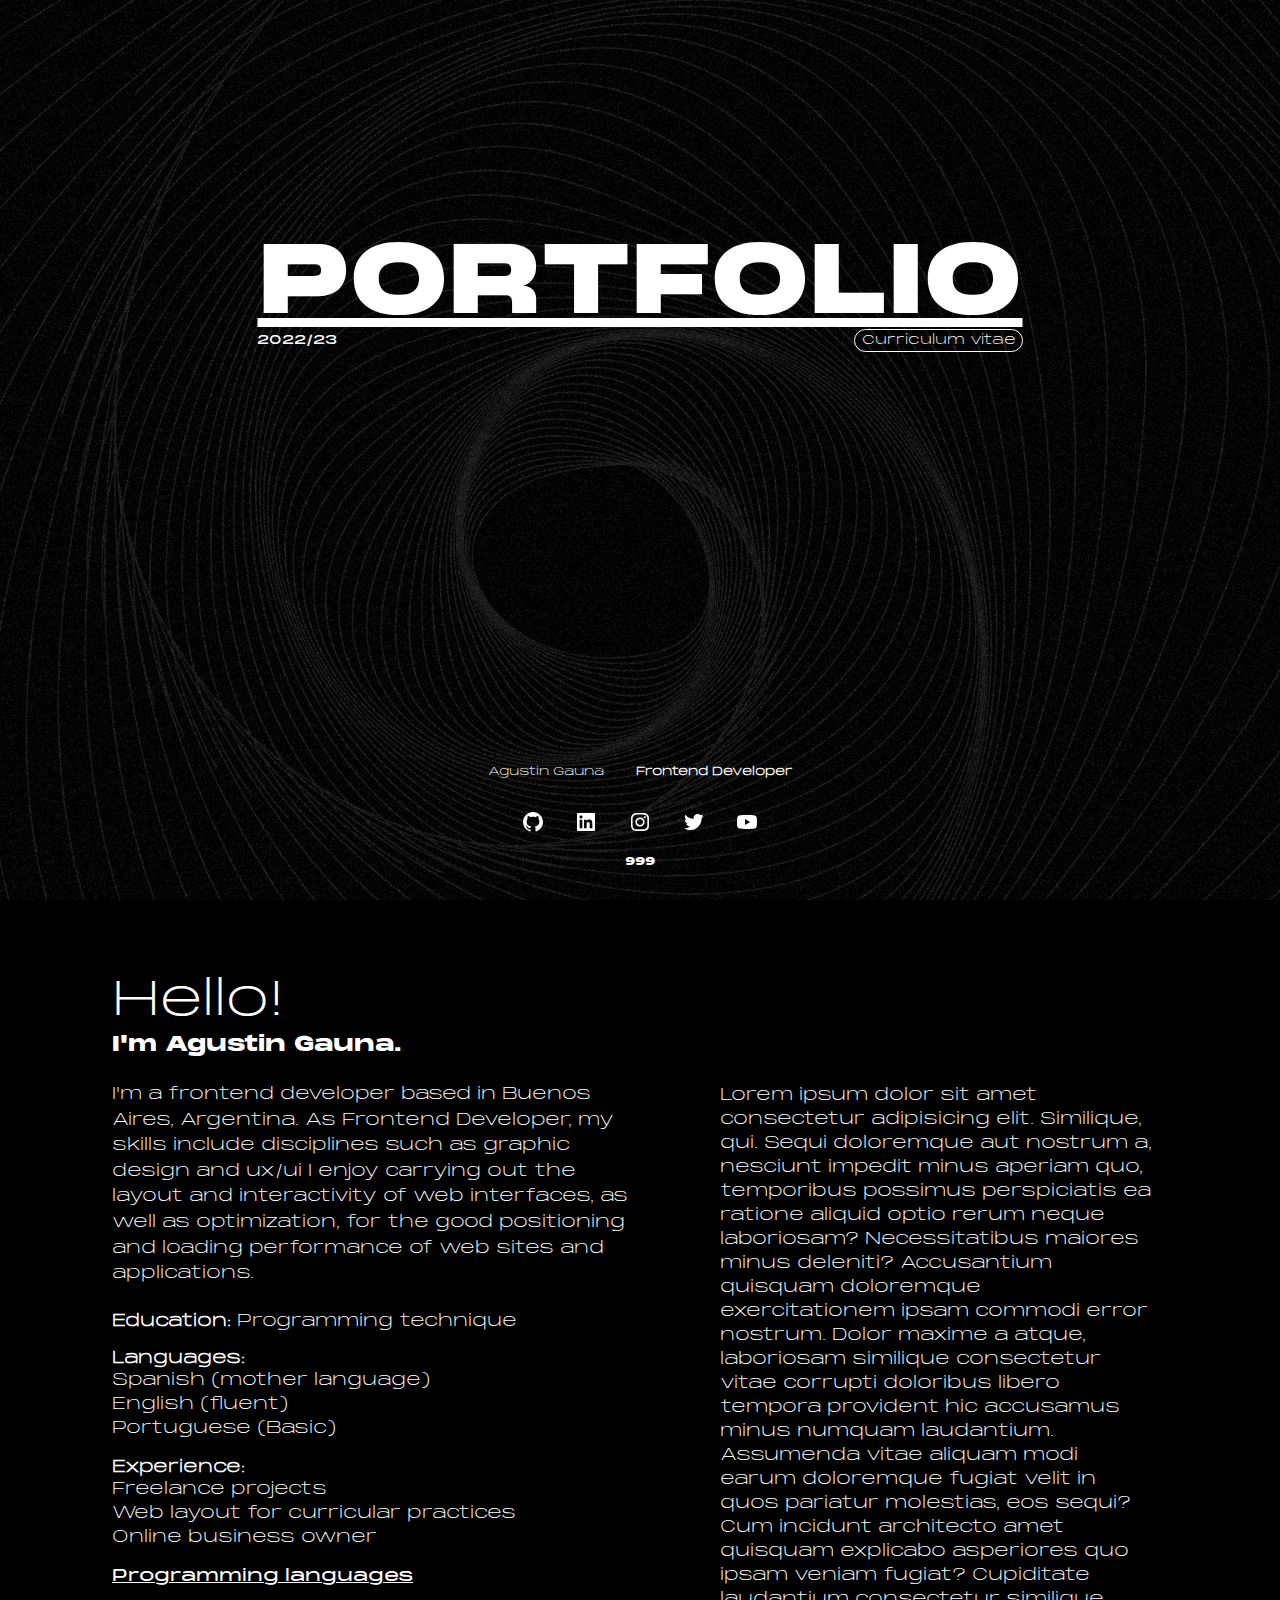
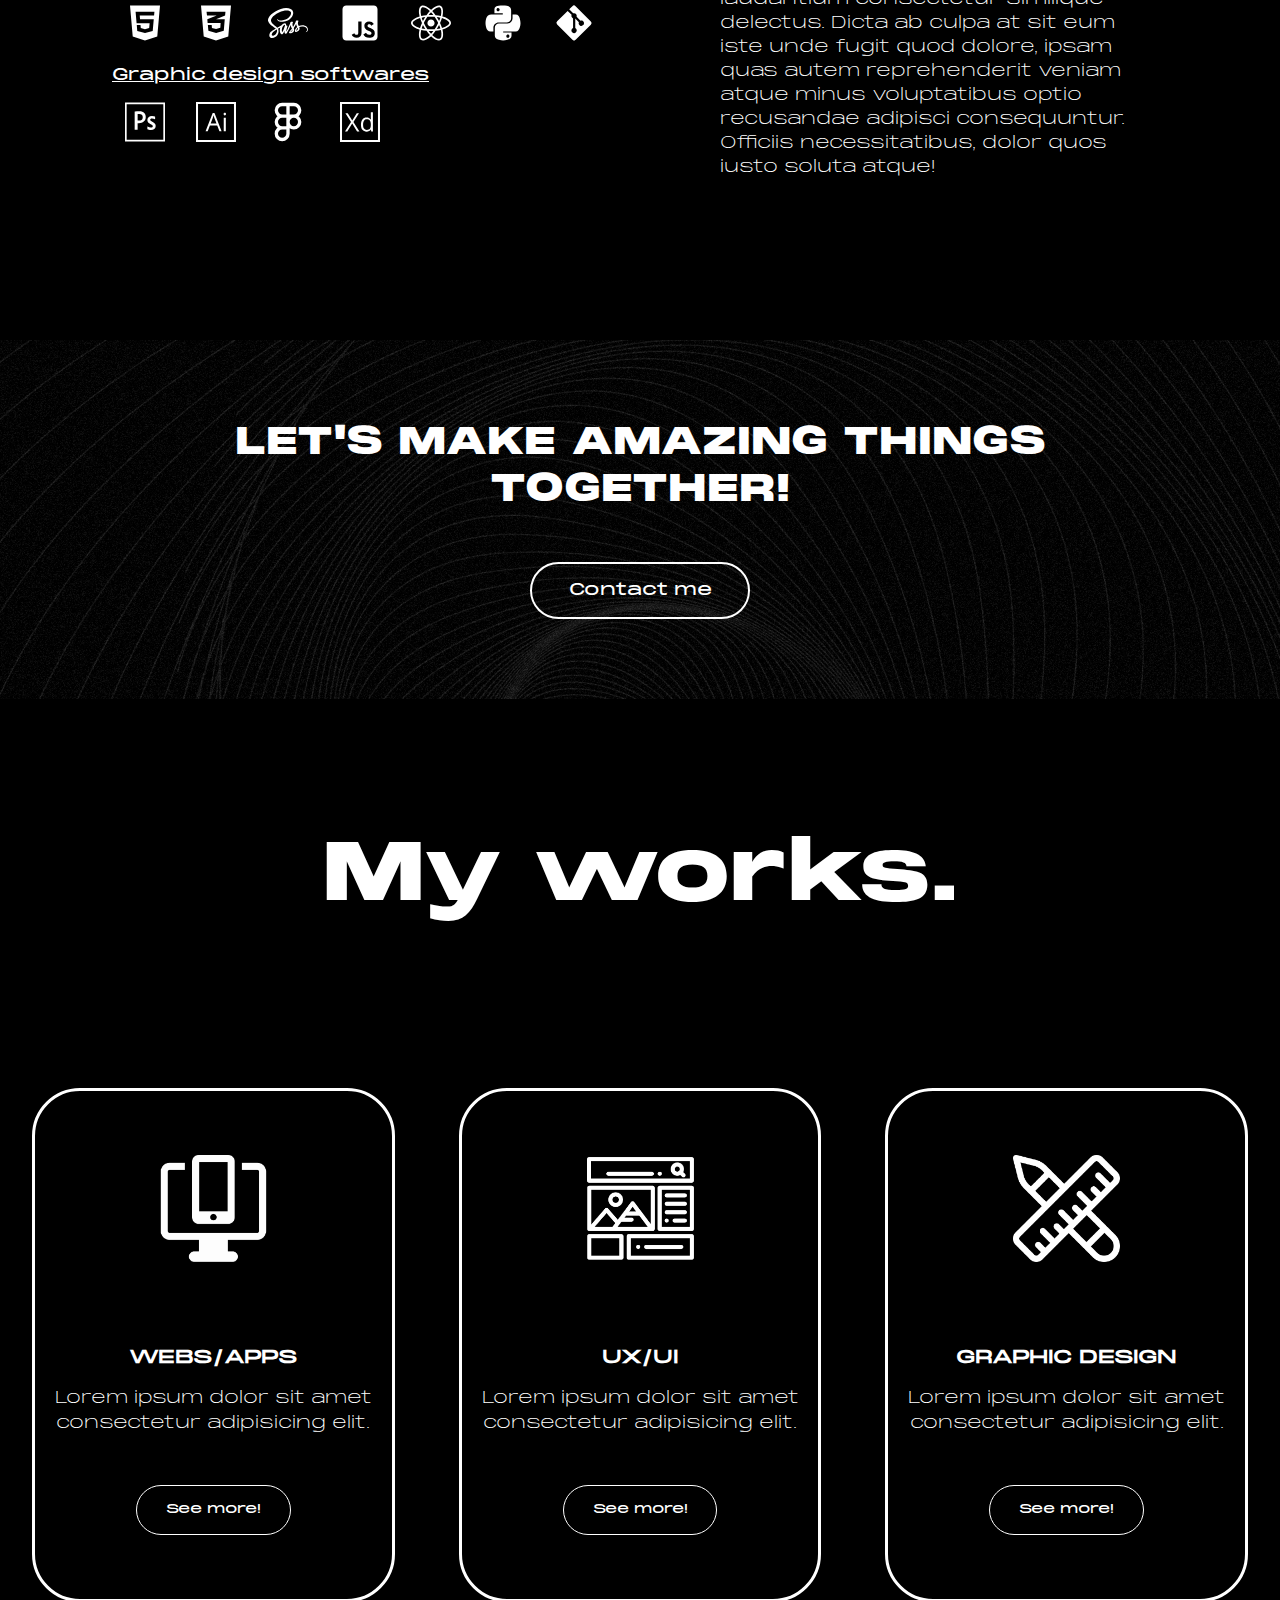
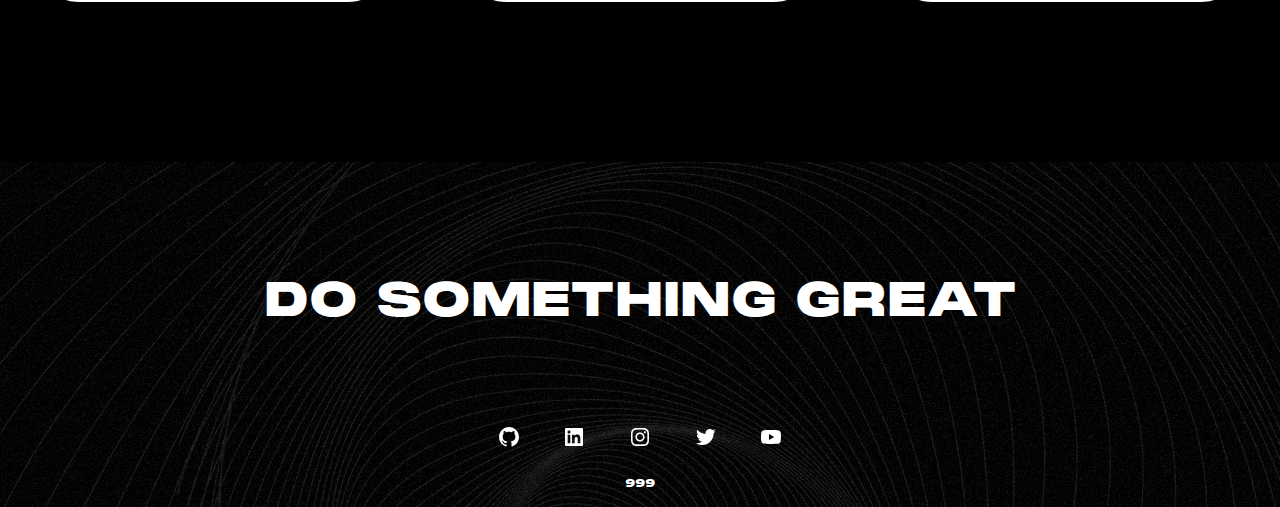
<file: index.html>
<!DOCTYPE html>
<html lang="en">
<head>
    <meta charset="UTF-8">
    <meta http-equiv="X-UA-Compatible" content="IE=edge">
    <meta name="viewport" content="width=device-width, initial-scale=1.0">
    
    <link rel="preconnect" href="https://fonts.googleapis.com">
    <link rel="preconnect" href="https://fonts.gstatic.com" crossorigin>
    <link href="https://fonts.googleapis.com/css2?family=Archivo+Black&display=swap" rel="stylesheet">
    
    
    <link rel="stylesheet" href="styles.css">
    <link rel="icon" href="assets/log.png">


    <!-- Coloca este código dentro de la etiqueta <head> de tu web -->
    <meta name="description" content="Webs/apps designs, ux/ui, graphic design" />
    <!-- Twitter Card data -->
    <meta name="twitter:card" value="summary">
    <!-- Open Graph data -->
    <meta property="og:title" content="Frontend Portfolio" />
    <meta property="og:type" content="article" />
    <meta property="og:url" content="portfolio-entrega.vercel.app" />
    <meta property="og:image" content="assets/img.jpg" />
    <meta property="og:description" content="Webs/apps designs, ux/ui, graphic design" />
    
    <title>Frontend Portfolio</title>
</head>
<body>

    <div class="background">
        
        <div class="portfolio-tittle">
            <h1>PORTFOLIO</h1>
        </div>

        <div class="year-cv_button">
            <span class="year">2022/23</span>

            <a href="web.html" class="cv-button">Curriculum vitae</a>
        </div>

        <div class="name-job">
            <span>Agustin Gauna</span>
            
            <h2>Frontend Developer</h2>
        </div>

        <div class="social-media">

            <ul>
                <li>
                    <a href="web.html"><img src="/socialmedia-icons/github.svg" alt="github-icon"></a>
                </li>
                
                <li>
                    <a href="web.html"><img src="/socialmedia-icons/linkedin.svg" alt="linkedin-icon"></a>
                </li>
                    
                <li>
                    <a href="web.html"><img src="/socialmedia-icons/instagram.svg" alt="instagram-logo"></a>
                </li>
                
                <li>
                    <a href="web.html"><img src="/socialmedia-icons/twitter.svg" alt="twitter-icon"></a>
                </li>
                
                <li>
                    <a href="web.htmweb.html"><img src="/socialmedia-icons/youtube.svg" alt="youtube-icon"></a>
                </li>
            </ul>

        </div>

        <div class="number-container">
            <span>999</span>
        </div>
        
    </div>

    <main >
        <div class="about-me">

        
        <div class="aboutme-tittle">
            <span>Hello!</span>
        </div>

        <div class="aboutme-subtittle">
            <h3>I'm Agustin Gauna.</h3>
        </div>

        <div class="about-me_text">
            <p> I'm a frontend developer based in Buenos Aires, Argentina.
                As Frontend Developer, my skills include disciplines such as graphic design and ux/ui
                I enjoy carrying out the layout and interactivity of web interfaces, as well as optimization, for the good positioning and loading performance of web sites and applications.
            </p>
        </div>
        
        <div class="skills">
            
            <div class="skill-text">
                
                <div><span><b>Education:</b> Programming technique</span></div>
                
                <div class="languages-text">
                    <ul><b>Languages:</b>
                        <li>Spanish (mother language)</li>
                        <li>English (fluent)</li>
                        <li>Portuguese (Basic)</li>
                    </ul>

                    
            </div>
               
                <div class="experience-text">
                    <ul><b>Experience:</b>
                        <li>Freelance projects</li>
                        <li>Web layout for curricular practices</li>
                        <li>Online business owner</li>
                    </ul>
                </div>

              <div>
                    
                </div>
            
            </div>
            
            <div class="progammingLanguages-icons">
                
                <span>Programming languages</span>
                <div>
                    <ul>
                        <li><img src="/assets/icons/programming-icons/html5.svg" alt="html-icon"></li>
                        <li><img src="/assets/icons/programming-icons/css3-alt.svg" alt="css-icon"></li>
                        <li><img src="/assets/icons/programming-icons/sass.svg" alt="sass-icon"></li>
                        <li><img src="/assets/icons/programming-icons/square-js.svg" alt="js-icon"></li>
                        <li><img src="/assets/icons/programming-icons/react.svg" alt="react-icon"></li>
                        <li><img src="/assets/icons/programming-icons/python.svg" alt="python-icon"></li>
                        <li><img src="/assets/icons/programming-icons/git-alt.svg" alt="git-icon"></li>
                        
                    </ul>
                </div>

                

            </div>
            
            <div class="graphicDesign-icons">
                    
                <span>Graphic design softwares</span>

                <div>
                    <ul>
                        <li><img src="/assets/icons/graphic-desing_icons/photoshop-icon.svg" alt="photoshop-icon"></li>
                        <li><img src="/assets/icons/graphic-desing_icons/illustrator-icon.svg" alt="illustrator-icon"></li>
                        <li><img src="/assets/icons/graphic-desing_icons/figma-icon.svg" alt="figma-icon"></li>
                        <li><img src="/assets/icons/graphic-desing_icons/xd-icon.svg" alt="xd-icon"></li>
                    </ul>
                </div>

                
            </div>

        </div>
        </div>
        
        <div class="text-pc">
            <p>Lorem ipsum dolor sit amet consectetur adipisicing elit. Similique, qui. Sequi doloremque aut nostrum a, nesciunt impedit minus aperiam quo, temporibus possimus perspiciatis ea ratione aliquid optio rerum neque laboriosam?
            Necessitatibus maiores minus deleniti? Accusantium quisquam doloremque exercitationem ipsam commodi error nostrum. Dolor maxime a atque, laboriosam similique consectetur vitae corrupti doloribus libero tempora provident hic accusamus minus numquam laudantium.
            Assumenda vitae aliquam modi earum doloremque fugiat velit in quos pariatur molestias, eos sequi? Cum incidunt architecto amet quisquam explicabo asperiores quo ipsam veniam fugiat? Cupiditate laudantium consectetur similique delectus.
            Dicta ab culpa at sit eum iste unde fugit quod dolore, ipsam quas autem reprehenderit veniam atque minus voluptatibus optio recusandae adipisci consequuntur. Officiis necessitatibus, dolor quos iusto soluta atque!</p>
        </div>

    </main>

    


    <div class="banner-container" >
        
        <div class="banner">
            <h3>LET'S MAKE AMAZING THINGS TOGETHER!</h3>
            <button class="btn-contact" id="btn-contact">Contact me</button>
        </div>

        <div class="overlay" id="overlay">

            <div class="form-popup" id="form-popup">
                <a href="#form-popup" id="btn-close-popup" class="btn-close-popup"><img src="/assets/icons/x.svg" alt=""></a>
                <h3>CONTACT ME</h3>
                <h4>Send me a message!</h4>
                <form action="">
                    <div class="container-inputs">
                        <input type="text" placeholder="Name">
                        <input type="email" placeholder="Mail">
                        <textarea name="" id="" cols="30" rows="10" placeholder="Message"></textarea>
                    </div>
                    <input type="submit" class="btn-submit" value="Send message">
                </form>
                
            </div>

        </div>

    </div>


    <h3 class="mywork-tittle">My works.</h3>

    <section class="works-container">
        
        <div class="works">
            
            <div class="works-div">
                <a class="works-img" href="web.html"><img src="/assets/works-images/pc-and-phoneblanco.png" alt="web-designs-img"></a>
                
            </div>

            <div class="content">
                <h3>WEBS/APPS</h3>
                <p>Lorem ipsum dolor sit amet consectetur adipisicing elit.</p>
                <a href="web.html">See more!</a>
            </div>
            
        </div>

        <div class="works">
            
            <div class="works-div">
                <a class="works-img" href="uxui.html"><img src="/assets/works-images/web-designblanco.png" alt="ux-ui-img"></a>
                
            </div>

            <div class="content">
                <h3>UX/UI</h3>
                <p>Lorem ipsum dolor sit amet consectetur adipisicing elit.</p>
                <a href="uxui.html">See more!</a>
            </div>
            
        </div>

        <div class="works">
            
            <div class="works-div">
                <a class="works-img" href="graphic-design.html"><img src="/assets/works-images/designblanco.png" alt="graphic-design-img"></a>
                
            </div>

            <div class="content">
                <h3>GRAPHIC DESIGN</h3>
                <p>Lorem ipsum dolor sit amet consectetur adipisicing elit.</p>
                <a href="graphic-design.html">See more!</a>
            </div>
            
        </div>
    </section>

    <footer>
        
        <div>
            <h3>DO SOMETHING GREAT</h3>
        </div>

        <div class="social-media-footer">

            <ul>
                <li>
                    <a href="web.html"><img src="/socialmedia-icons/github.svg" alt="github-icon"></a>
                </li>
                
                <li>
                    <a href="web.html"><img src="/socialmedia-icons/linkedin.svg" alt="linkedin-icon"></a>
                </li>
                    
                <li>
                    <a href="web.html"><img src="/socialmedia-icons/instagram.svg" alt="instagram-logo"></a>
                </li>
                
                <li>
                    <a href="web.html"><img src="/socialmedia-icons/twitter.svg" alt="twitter-icon"></a>
                </li>
                
                <li>
                    <a href="web.html"><img src="/socialmedia-icons/youtube.svg" alt="youtube-icon"></a>
                </li>
            </ul>

        </div>

        <div class="number-container-footer">
            <span>999</span>
        </div>
    </footer>

    

    <script src="script.js"></script>
</body>
</html>
</file>
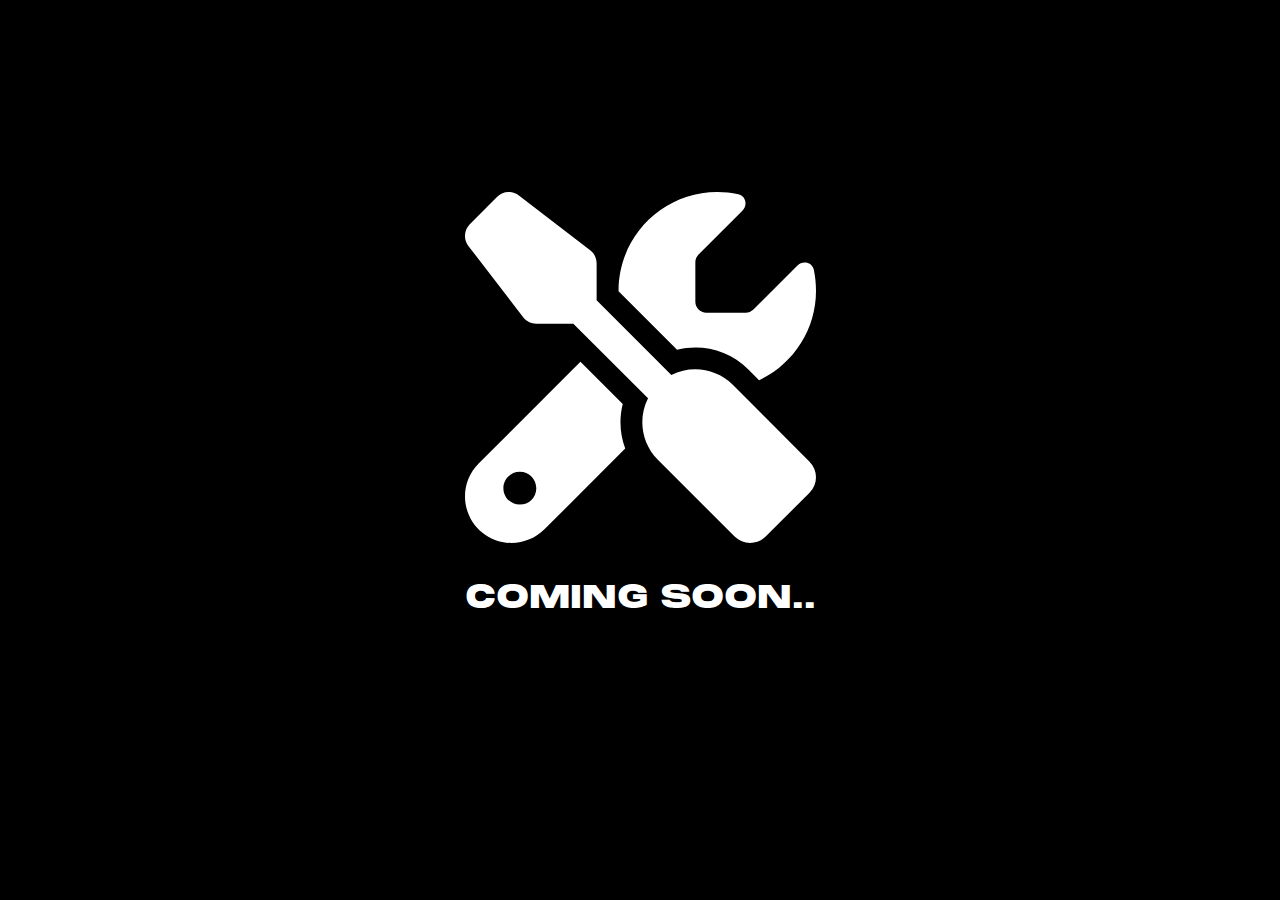
<file: graphic-design.html>
<!DOCTYPE html>
<html lang="en">
<head>
    <meta charset="UTF-8">
    <meta http-equiv="X-UA-Compatible" content="IE=edge">
    <meta name="viewport" content="width=device-width, initial-scale=1.0">
    
    <link rel="stylesheet" href="coming-soon.css">

    <title>Graphic design</title>
</head>
<body>
    <main>
        <div>
            <img src="/assets/works-images/tools.svg" alt="tools">
            <h1>COMING SOON..</h1>
        </div>
    </main> 
</body>
</html>
</file>
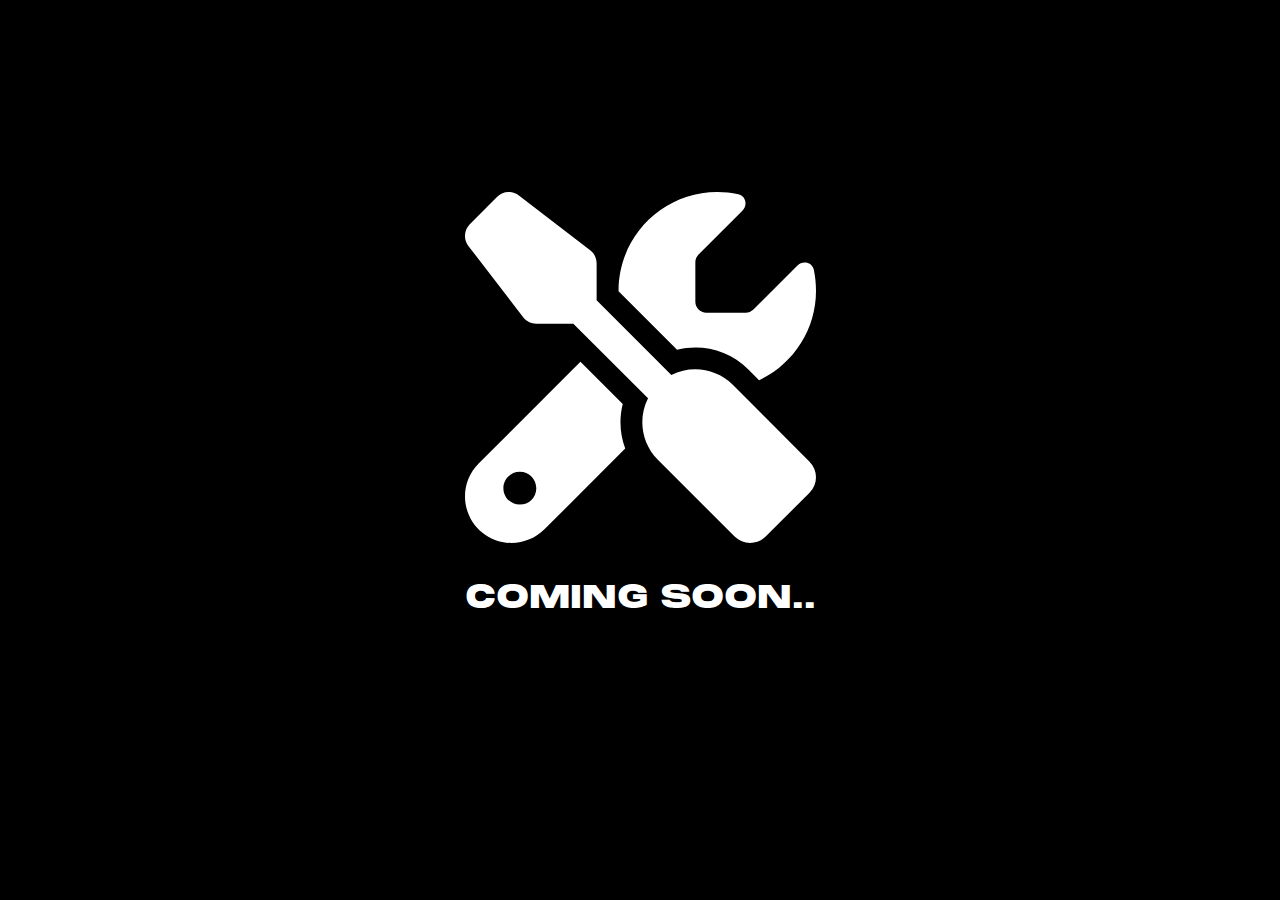
<file: uxui.html>
<!DOCTYPE html>
<html lang="en">
<head>
    <meta charset="UTF-8">
    <meta http-equiv="X-UA-Compatible" content="IE=edge">
    <meta name="viewport" content="width=device-width, initial-scale=1.0">
    
    <link rel="stylesheet" href="coming-soon.css">
    
    <title>UX/UI</title>
</head>
<body>
    <main>
        <div>
            <img src="/assets/works-images/tools.svg" alt="tools">
            <h1>COMING SOON..</h1>
        </div>
    </main>
</body>
</html>
</file>
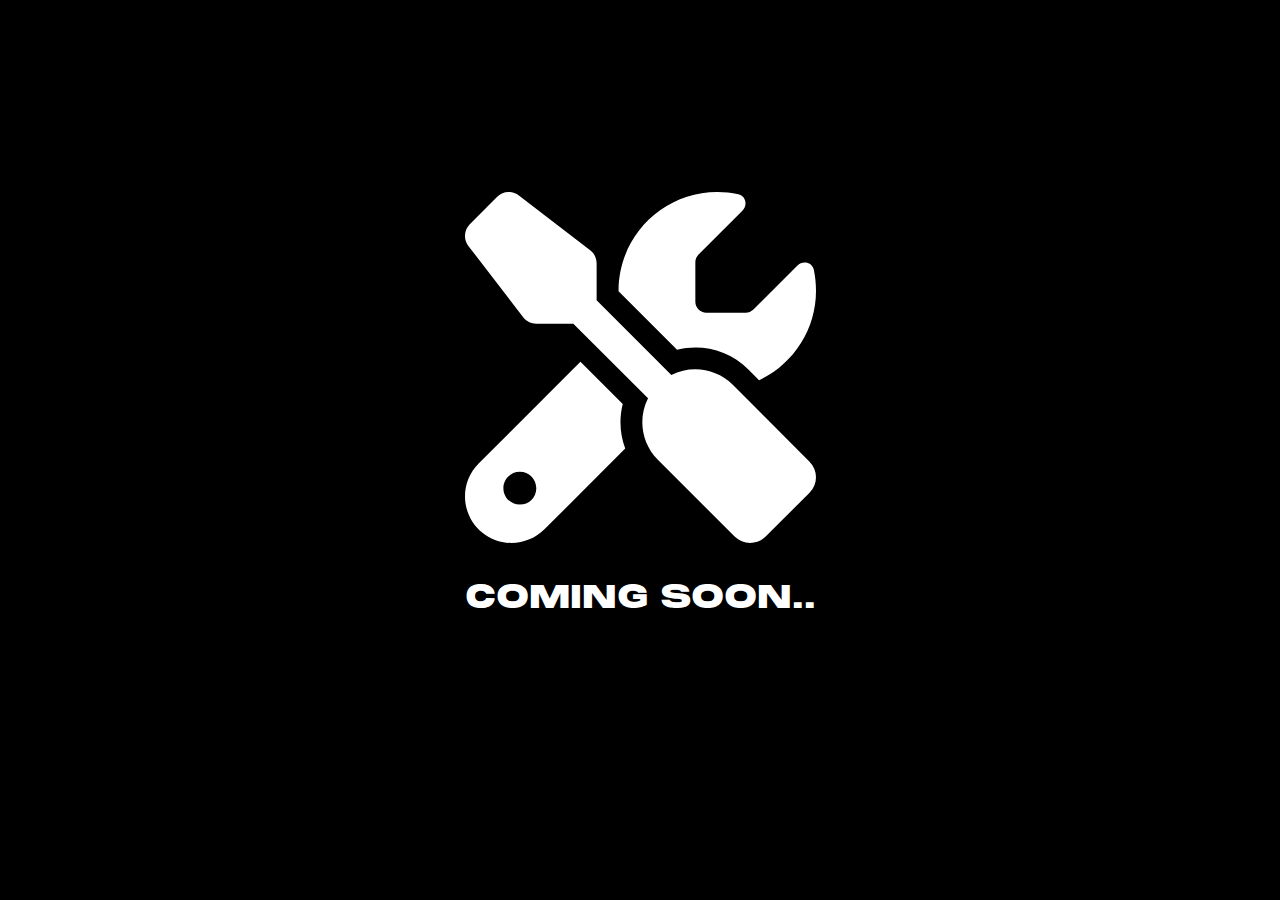
<file: web.html>
<!DOCTYPE html>
<html lang="en">
<head>
    <meta charset="UTF-8">
    <meta http-equiv="X-UA-Compatible" content="IE=edge">
    <meta name="viewport" content="width=device-width, initial-scale=1.0">
    
    <link rel="stylesheet" href="coming-soon.css">
    
    <title>Web/Apps</title>

</head>
<body>
    <main>
        <div>
            <img src="/assets/works-images/tools.svg" alt="tools">
            <h1>COMING SOON..</h1>
        </div>
    </main>
</body>
</html>
</file>
<file: styles.css>
*{
    padding: 0;
    margin: 0;
    box-sizing: border-box;
}

@font-face {
    font-family: 'Monument light';
    src: url(./assets/font/PPMonumentExtended-Light.otf);
}

@font-face {
    font-family: 'Monument regular';
    src: url(./assets/font/PPMonumentExtended-Regular.otf);
}

@font-face {
    font-family: 'Monument black';
    src: url(./assets/font/PPMonumentExtended-Black.otf);
}

:root{
    --text-color:white;
    --primary-color:black;
    --secondary-color:white;
    --link-color:white;
    --tittle-font:'Monument black';
    --bold-font:'Monument regular';
    --light-font:'Monument light';
}

.background{
    height: 100vh;
    background-image: url(./assets/123.jpg);
    background-position: center center;
    background-repeat: no-repeat;
    background-size: cover;
}


/* ************ Media queries * ************/  /* ************ Celulares * ************/

@media (min-width:250px) and (max-width:499px) {

    .background{
        height: 100vh;
        background-image: url(./assets/123.jpg);
        background-position: center center;
        background-repeat: no-repeat;
        background-size: cover;

        display: flex;
        justify-content: center;
    }
    
    .portfolio-tittle{
        color: var(--secondary-color);
        font-family: var(--tittle-font);
        text-decoration: underline;
        font-size: 1.2rem;
        position: absolute;
        top: 25%;

    }

    .year-cv_button{
        font-family: var(--light-font);
        color: var(--text-color);
        font-size: .6rem;

        position: absolute;
        top: 33%;
    }

    .year{
        margin-right: 5rem;
        font-family: var(--bold-font);
    }

    .cv-button{

        cursor: pointer;
        border: 1px solid var(--secondary-color);
        padding: 0.2rem 0.4rem;
        border-radius: 1rem;
        background-color: transparent;
        text-decoration: none;
        
        font-family: var(--light-font);
        font-size: .7rem;
        color: var(--link-color);

    }

    .name-job{
        display: flex;
        color: var(--text-color);
        font-size: .7rem;
        font-family: var(--light-font);
        position: absolute;
        top: 85%;
    }

    .name-job span{
        margin-right: 2rem;
    }

    .name-job h2{
        font-size: .7rem;
    }

    .social-media{
        width: 80%;
        display: flex;
        justify-content: space-evenly;
        margin: 0 ;
        position: absolute;
        top: 90%;
    }

    .social-media ul li{
        text-align: center;
        display: inline-block;
        padding: 0 .8rem;
        color: var(--secondary-color);
    }

    .number-container{
        font-family:var(--tittle-font);
        color: var(--text-color);
        font-size: .7rem;
        position: absolute;
        top: 95%;
    }



    /* ---------- about me section  ---------- */

    main{
        background-color: var(--primary-color);
    }

    .about-me{
        display: flex;
        flex-direction: column;
        align-items: center;
        background-color: var(--primary-color);
        color: var(--text-color);
    }

    .aboutme-tittle{
        font-size: 3rem;
        font-family: var(--light-font);
        margin-top: 3rem;
        width: 80%;
    }

    .aboutme-subtittle{
        font-size: 1.1rem;
        font-family: var(--tittle-font);
        width: 80%;

    }

    .about-me_text{
        width: 80%;
        margin-top: 3rem;
    }

    .about-me_text p{
        font-family: var(--light-font);
        line-height: 1.6;
    }

    .skills{
        justify-content: center;
        width: 80%;
        font-family: var(--light-font);
        margin-top: 3rem;
        margin-bottom: 5rem;
    }

    .skills-text{
        display: flex;  
    }

    .languages-text ul{
       list-style: none;
       margin-top: 1rem;
    }

    .languages-text ul li{
        line-height: 2.5rem;
    }

    .experience-text ul{
        list-style: none;
        margin-top: 1rem;
    }

    .experience-text ul li{
        line-height: 2.5rem;
    }

    .progammingLanguages-icons{
        margin-top: 3rem;
        font-family: var(--bold-font);
        
    }
    .progammingLanguages-icons span{
        text-decoration: underline;
    }

    .progammingLanguages-icons ul{
        margin-top: 1rem;
    }

    .progammingLanguages-icons ul li{
        display: inline-block;
        text-align: center;
        padding: 0 .8rem;
        color: var(--secondary-color);
    }

    .progammingLanguages-icons ul li img{
        width: 1.5rem;
        height: 1.5rem;
        
    }

    .graphicDesign-icons{
        margin-top: 3rem;
        font-family: var(--bold-font);
        
    }
    .graphicDesign-icons span{
        text-decoration: underline;
    }

    .graphicDesign-icons ul{
        margin-top: 1rem;
    }

    .graphicDesign-icons ul li{
        display: inline-block;
        text-align: center;
        padding: 0 .8rem;
        color: var(--secondary-color);
    }

    .graphicDesign-icons ul li img{
        width: 1.5rem;
        height: 1.5rem;
    }

    .text-pc{
        font-family: var(--light-font);
        color: var(--text-color);
        line-height: 1.5rem;
        margin-top: 3rem;
        padding-left: 5rem;
        padding-bottom: 5rem;
        padding-right: 5rem;
    }   

        /* ---------- banner section  ---------- */

        .banner-container{
            background-image: url(./assets/123.jpg);
            background-repeat: no-repeat;
            background-size:cover;
            display: inline-block;
            width: 100%;
    
            font-size: 1rem;
            font-family: var(--tittle-font);
            color: var(--secondary-color);
            padding: 4rem;
            text-align: center;
            
        }
    
        .banner h3{
            margin-bottom: 2rem;
        }
        
        .banner button{
            font-family: var(--bold-font);
            font-size: 1rem;
            text-decoration: none;
            color: var(--text-color);
            cursor: pointer;
            background-color: transparent;
            border: 2px solid var(--secondary-color);
            border-radius: 3rem;
            padding: 1rem 1rem;
            margin-top: 1rem;
        }

        .overlay{
            background: rgba(0, 0, 0, .3);
            position: fixed;
            top: 0;
            bottom:0;
            left: 0;
            right: 0;
            display: flex;
            align-items: center;
            justify-content: center;
            visibility: hidden;
        }
    
        .overlay .active{
            visibility: visible;
        }
    
        .form-popup{
            background-color: rgb(245, 245, 245);
            border-radius: .5rem;
            font-family: var(--tittle-font);
            color: var(--primary-color);
            padding: 1.5rem;
            text-align: center;
            width: 80%;
    
            transition: .3s ease all;
            transform: scale(0.7);
            opacity: 0;
        }
    
        .form-popup .btn-close-popup{
            display: block;
            width: 1rem;
            margin-left: 95%;
        }
    
        .form-popup h3{
            font-size: 1.3rem;
            margin-bottom: .5rem;
            opacity: 0;
        }
    
        .form-popup h4{
            font-size: .8rem;
            font-family: var(--light-font);
            margin-bottom: 1rem;
            opacity: 0;
        }
    
        .form-popup form .container-inputs{
            opacity: 0;
        }
        
        .form-popup form .container-inputs input{
            width: 100%;
            margin-bottom: 1rem;
            height: 3rem;
            line-height: 1rem;
            font-size: 1rem;
            padding-left: 1rem;
            font-family: var(--light-font);
            border-radius: .5rem;
            border: 2px solid #bbbbbb;
        }
    
        .form-popup form .container-inputs textarea{
            width: 100%;
            margin-bottom: 1rem;
            resize: none;
            font-family: var(--light-font);
            border-radius: .5rem;
            border: 2px solid #bbbbbb;
            padding-left: 1rem;
            line-height: 1.5rem;
            font-size: 1rem;
            padding-top: 1rem;
        }
    
    
        .form-popup form .btn-submit{
            padding: 0 2rem;
            height: 3rem;
            line-height: 2rem;
            border: 2px solid black;
            color: black;
            border-radius: 1rem;
            font-family: var(--bold-font);
            cursor: pointer;
            font-size: 1rem;
            transition: .3s ease all;
        }
    
        .form-popup form .btn-submit:hover{
            background-color: black;
            color: white;
        }
    
        /*animacion*/
    
        .form-popup.active{
            opacity: 1;
            transform: scale(1);
        }
    
        .form-popup.active h3{
            animation: tittle .8s ease .5s forwards;
        }
    
        .form-popup.active h4{
            animation: subtittle .8s ease .5s forwards;
        }
    
        .form-popup.active .container-inputs{
            animation: inputs 1s ease 1s forwards;
        }
    
        @keyframes tittle {
            from{
                transform: translateY(-1rem);
                opacity: 0;
            }
            to{
                transform: translateY(0);
                opacity: 1;
            }
        }
        
        @keyframes subtittle {
            from{
                transform: translateY(1rem);
                opacity: 0;
            }
            to{
                transform: translateY(0);
                opacity: 1;
            }
        }
    
        @keyframes inputs {
            from{
                opacity: 0;
            }
            to{
                opacity: 1;
            }
        }

    
        /* ---------- my works section  ---------- */
    
         .mywork-tittle{
            text-align: center;
            font-family: var(--tittle-font);
            color: var(--text-color);
            background-color: black;
            font-size: 2rem;
            padding: 5rem 0rem;
        }
        
        .works-container{
            width: 100%;
            display: flex;
            flex-wrap: wrap;
            justify-content: center;
            background-color: black;
            padding-bottom: 4rem;
        }
    
        .works{
            width: 75%;
            margin: 2rem;
            overflow: hidden;
            background: var(--primary-color);
            cursor: default;
            transition: all 400ms ease;
            border: 3px solid var(--secondary-color);
            border-radius: 3rem;
        }
    
        .works:hover{
            transform: translateY(-3%);
        }
        
        .works-div{
            text-align: center;
        }
    
        .works img{
            width: 30%;
            padding: 4rem 0rem;
        }
    
        .works .content{
            padding: 1rem;
            text-align: center;
        }
    
        .works .content p{
            line-height: 1.6rem;
            color: var(--text-color);
            font-family: var(--light-font);
        }
    
        .works .content h3{
            font-family: var(--bold-font);
            margin-bottom: 1rem;
            color: var(--text-color);
        }
    
        .works .content a{
            font-family: var(--bold-font);
            font-size: .7rem;
            text-decoration: none;
            display: inline-block;
            padding: 1rem 1.8rem;
            margin: 3rem;
            cursor: pointer;
            color: var(--secondary-color);
            border: 1px solid var(--secondary-color);
            border-radius: 3rem;
        }
    
        /* ---------- my works section  ---------- */
    
    
        footer{
            padding-top: 4rem;
            text-align: center;
            background-image: url(./assets/123.jpg);
            background-repeat: no-repeat;
            background-size: cover;
            font-family: var(--tittle-font);
            font-size: 1rem;
            color: var(--text-color);
        }
        .social-media-footer{
           padding-top: 3rem;
           padding-bottom: .9rem;
            display: flex;
            margin: 0 ;
            text-decoration: none;
            justify-content: center;
        }
    
        .social-media-footer ul li{
            text-align: center;
            
            display: inline-block;
            padding: 0 .8rem;
            color: var(--secondary-color);
            
        }
    
        .number-container-footer{
            font-size: .7rem;
            padding-bottom: 1rem;
        }
 

}

/* ************ Tablets * ************/

@media (min-width:500px) and (max-width: 859px) {

    .background{
        height: 100vh;
        background-image: url(./assets/123.jpg);
        background-position: center center;
        background-repeat: no-repeat;
        background-size: cover;

        display: flex;
        justify-content: center;
    }
    
    .portfolio-tittle{
        color: var(--secondary-color);
        font-family: var(--tittle-font);
        text-decoration: underline;
        font-size: 1.7rem;
        position: absolute;
        top: 25%;

    }

    .year-cv_button{
        font-family: var(--light-font);
        color: var(--text-color);
        font-size: .8rem;

        position: absolute;
        top: 33%;
    }

    .year{
        margin-right: 11rem;
        font-family: var(--bold-font);
    }

    .cv-button{

        cursor: pointer;
        border: 1px solid var(--secondary-color);
        padding: 0.2rem 0.4rem;
        border-radius: 1rem;
        background-color: transparent;
        text-decoration: none;
        
        font-family: var(--light-font);
        font-size: .8rem;
        color: var(--link-color);

    }

    .name-job{
        display: flex;
        color: var(--text-color);
        font-size: .7rem;
        font-family: var(--light-font);
        position: absolute;
        top: 85%;
    }

    .name-job span{
        margin-right: 2rem;
    }

    .name-job h2{
        font-size: .7rem;
    }

    .social-media{
        width: 80%;
        display: flex;
        justify-content: space-evenly;
        margin: 0 ;
        position: absolute;
        top: 90%;
    }

    .social-media ul li{
        text-align: center;
        display: inline-block;
        padding: 0 .8rem;
        color: var(--secondary-color);
    }

    .number-container{
        font-family:var(--tittle-font);
        color: var(--text-color);
        font-size: .7rem;
        position: absolute;
        top: 95%;
    }

  

    /* ---------- about me section  ---------- */
    main{
        background-color: var(--primary-color);
    }

    .about-me{
        display: flex;
        flex-direction: column;
        align-items: center;
        background-color: var(--primary-color);
        color: var(--text-color);
    }

    .aboutme-tittle{
        font-size: 3rem;
        font-family: var(--light-font);
        margin-top: 3rem;
        width: 80%;
    }

    .aboutme-subtittle{
        font-size: 1.1rem;
        font-family: var(--tittle-font);
        width: 80%;

    }

    .about-me_text{
        width: 80%;
        margin-top: 3rem;
    }

    .about-me_text p{
        font-family: var(--light-font);
        line-height: 1.6;
    }

    .skills{
        justify-content: center;
        width: 80%;
        font-family: var(--light-font);
        margin-top: 3rem;
        margin-bottom: 5rem;
    }

    .skills-text{
        display: flex;  
    }

    .languages-text ul{
        list-style: none;
        margin-top: 1rem;
     }
     .languages-text ul li{
        line-height: 2.5rem;
    }
 
     .experience-text ul{
         list-style: none;
         margin-top: 1rem;
     }

     .experience-text ul li{
        line-height: 2.5rem;
     }

    .progammingLanguages-icons{
        margin-top: 3rem;
        font-family: var(--bold-font);
        
    }
    .progammingLanguages-icons span{
        text-decoration: underline;
    }

    .progammingLanguages-icons ul{
        margin-top: 1rem;
    }

    .progammingLanguages-icons ul li{
        display: inline-block;
        text-align: center;
        padding: 0 .8rem;
        color: var(--secondary-color);
    }

    .progammingLanguages-icons ul li img{
        width: 2rem;
        height: 2rem;
        
    }

    .graphicDesign-icons{
        margin-top: 3rem;
        font-family: var(--bold-font);
        
    }
    .graphicDesign-icons span{
        text-decoration: underline;
    }

    .graphicDesign-icons ul{
        margin-top: 1rem;
    }

    .graphicDesign-icons ul li{
        display: inline-block;
        text-align: center;
        padding: 0 .8rem;
        color: var(--secondary-color);
    }

    .graphicDesign-icons ul li img{
        width: 2rem;
        height: 2rem;
    }

    .text-pc{
        font-family: var(--light-font);
        color: var(--text-color);
        line-height: 1.5rem;
        margin-top: 3rem;
        padding-left: 5rem;
        padding-bottom: 5rem;
        padding-right: 5rem;
    }   

    /* ---------- banner section  ---------- */

    .banner-container{
        background-image: url(./assets/123.jpg);
        background-repeat: no-repeat;
        background-size:cover;
        display: inline-block;
        width: 100%;

        font-size: 1.3rem;
        font-family: var(--tittle-font);
        color: var(--secondary-color);
        padding: 4rem;
        text-align: center;
        
    }

    .banner h3{
        margin-bottom: 2rem;
    }

    .banner button{
        font-family: var(--bold-font);
        font-size: 1rem;
        text-decoration: none;
        color: var(--text-color);
        cursor: pointer;
        background-color: transparent;
        border: 2px solid var(--secondary-color);
        border-radius: 3rem;
        padding: 1rem 2.3rem;
        margin-top: 1rem;
    }

    .overlay{
        background: rgba(0, 0, 0, .3);
        position: fixed;
        top: 0;
        bottom:0;
        left: 0;
        right: 0;
        display: flex;
        align-items: center;
        justify-content: center;
        visibility: hidden;
    }

    .overlay .active{
        visibility: visible;
    }

    .form-popup{
        background-color: rgb(245, 245, 245);
        border-radius: .5rem;
        font-family: var(--tittle-font);
        color: var(--primary-color);
        padding: 1.5rem;
        text-align: center;
        width: 80%;

        transition: .3s ease all;
        transform: scale(0.7);
        opacity: 0;
    }

    .form-popup .btn-close-popup{
        display: block;
        width: 1rem;
        margin-left: 95%;
    }

    .form-popup h3{
        font-size: 2rem;
        margin-bottom: .5rem;
        opacity: 0;
    }

    .form-popup h4{
        font-size: 1rem;
        font-family: var(--light-font);
        margin-bottom: 1rem;
        opacity: 0;
    }

    .form-popup form .container-inputs{
        opacity: 0;
    }
    
    .form-popup form .container-inputs input{
        width: 100%;
        margin-bottom: 1rem;
        height: 3rem;
        line-height: 1rem;
        font-size: 1rem;
        padding-left: 1rem;
        font-family: var(--light-font);
        border-radius: .5rem;
        border: 2px solid #bbbbbb;
    }

    .form-popup form .container-inputs textarea{
        width: 100%;
        margin-bottom: 1rem;
        resize: none;
        font-family: var(--light-font);
        border-radius: .5rem;
        border: 2px solid #bbbbbb;
        padding-left: 1rem;
        line-height: 1.5rem;
        font-size: 1rem;
        padding-top: 1rem;
    }


    .form-popup form .btn-submit{
        padding: 0 2rem;
        height: 3rem;
        line-height: 2rem;
        border: 2px solid black;
        color: black;
        border-radius: 1rem;
        font-family: var(--bold-font);
        cursor: pointer;
        font-size: 1rem;
        transition: .3s ease all;
    }

    .form-popup form .btn-submit:hover{
        background-color: black;
        color: white;
        
    }

    /*animacion*/

    .form-popup.active{
        opacity: 1;
        transform: scale(1);
    }

    .form-popup.active h3{
        animation: tittle .8s ease .5s forwards;
    }

    .form-popup.active h4{
        animation: subtittle .8s ease .5s forwards;
    }

    .form-popup.active .container-inputs{
        animation: inputs 1s ease 1s forwards;
    }

    @keyframes tittle {
        from{
            transform: translateY(-1rem);
            opacity: 0;
        }
        to{
            transform: translateY(0);
            opacity: 1;
        }
    }
    
    @keyframes subtittle {
        from{
            transform: translateY(1rem);
            opacity: 0;
        }
        to{
            transform: translateY(0);
            opacity: 1;
        }
    }

    @keyframes inputs {
        from{
            opacity: 0;
        }
        to{
            opacity: 1;
        }
    }

    /* ---------- my works section  ---------- */

     .mywork-tittle{
        text-align: center;
        font-family: var(--tittle-font);
        color: var(--text-color);
        background-color: black;
        font-size: 3rem;
        padding: 5rem 0rem;
    }
    
    .works-container{
        width: 100%;
        display: flex;
        flex-wrap: wrap;
        justify-content: center;
        background-color: black;
        padding-bottom: 4rem;
    }

    .works{
        width: 75%;
        margin: 2rem;
        overflow: hidden;
        background: var(--primary-color);
        cursor: default;
        transition: all 400ms ease;
        border: 3px solid var(--secondary-color);
        border-radius: 3rem;
    }

    .works:hover{
        transform: translateY(-3%);
    }
    
    .works-div{
        text-align: center;
    }

    .works img{
        width: 30%;
        padding: 4rem 0rem;
    }

    .works .content{
        padding: 1rem;
        text-align: center;
    }

    .works .content p{
        line-height: 1.6rem;
        color: var(--text-color);
        font-family: var(--light-font);
    }

    .works .content h3{
        font-family: var(--bold-font);
        margin-bottom: 1rem;
        color: var(--text-color);
    }

    .works .content a{
        font-family: var(--bold-font);
        font-size: .8rem;
        text-decoration: none;
        display: inline-block;
        padding: 1rem 1.8rem;
        margin: 3rem;
        cursor: pointer;
        color: var(--secondary-color);
        border: 1px solid var(--secondary-color);
        border-radius: 3rem;
    }

    /* ---------- my works section  ---------- */


    footer{
        padding-top: 4rem;
        text-align: center;
        background-image: url(./assets/123.jpg);
        background-repeat: no-repeat;
        background-size: cover;
        font-family: var(--tittle-font);
        font-size: 1.5rem;
        color: var(--text-color);
    }
    .social-media-footer{
       padding-top: 3rem;
       padding-bottom: .9rem;
        display: flex;
        margin: 0 ;
        text-decoration: none;
        justify-content: center;
    }

    .social-media-footer ul li{
        text-align: center;
        
        display: inline-block;
        padding: 0 .8rem;
        color: var(--secondary-color);
        
    }

    .number-container-footer{
        font-size: .7rem;
        padding-bottom: 1rem;
    }

  
}


/* ************ Pantallas grandes * ************/

@media (min-width:860px){

    .background{
        height: 100vh;
        background-image: url(./assets/123.jpg);
        background-position: center center;
        background-repeat: no-repeat;
        background-size: cover;

        display: flex;
        justify-content: center;
    }
    
    .portfolio-tittle{
        color: var(--secondary-color);
        font-family: var(--tittle-font);
        text-decoration: underline;
        font-size: 3rem;
        position: absolute;
        top: 25%;

    }

    .year-cv_button{
        font-family: var(--light-font);
        color: var(--text-color);
        font-size: .8rem;

        position: absolute;
        top: 37%;
    }

    .year{
        margin-right: 32rem;
        font-family: var(--bold-font);
    }

    .cv-button{

        cursor: pointer;
        border: 1px solid var(--secondary-color);
        padding: 0.2rem 0.4rem;
        border-radius: 1rem;
        background-color: transparent;
        text-decoration: none;
        
        font-family: var(--light-font);
        font-size: .8rem;
        color: var(--link-color);

    }

    .name-job{
        display: flex;
        color: var(--text-color);
        font-size: .7rem;
        font-family: var(--light-font);
        position: absolute;
        top: 85%;
    }

    .name-job span{
        margin-right: 2rem;
    }

    .name-job h2{
        font-size: .7rem;
    }

    .social-media{
        width: 80%;
        display: flex;
        justify-content: space-evenly;
        margin: 0 ;
        position: absolute;
        top: 90%;
    }

    .social-media ul li{
        text-align: center;
        display: inline-block;
        padding: 0 .8rem;
        color: var(--secondary-color);
    }

    .number-container{
        font-family:var(--tittle-font);
        color: var(--text-color);
        font-size: .7rem;
        position: absolute;
        top: 95%;
    }

    /* ---------- about me section  ---------- */

    main{
        display: flex;
        background-color: var(--primary-color);
    }

    .about-me{
        background-color: var(--primary-color);
        color: var(--text-color);
        padding-top: 3rem;
        width: 50%;
    }

    .aboutme-tittle{
        font-size: 3rem;
        font-family: var(--light-font);
        margin-top: 1.5rem;
        margin-left: 7rem;
    }

    .aboutme-subtittle{
        font-size: 1.1rem;
        font-family: var(--tittle-font);
    
        margin-left: 7rem;
    }

    .about-me_text{
        margin-top: 1.5rem;
        margin-left: 7rem;
    }

    .about-me_text p{
        font-family: var(--light-font);
        line-height: 1.6;
    }

    .skills{
        justify-content: center;
        font-family: var(--light-font);
        margin-top: 1.5rem;
        margin-left: 7rem;
        margin-bottom: 12rem;
    }

    .skills-text{
        display: flex;  
    }

    .languages-text ul{
        list-style: none;
        margin-top: 1rem;
     }
    .languages-text ul li{
        line-height: 1.5rem;
    }
 
     .experience-text ul{
         list-style: none;
         margin-top: 1rem;
     }

     .experience-text ul li{
        line-height: 1.5rem;
     }

    .progammingLanguages-icons{
        margin-top: 1rem;
        font-family: var(--bold-font);
        
    }
    .progammingLanguages-icons span{
        text-decoration: underline;
    }

    .progammingLanguages-icons ul{
        margin-top: 1rem;
    }

    .progammingLanguages-icons ul li{
        display: inline-block;
        text-align: center;
        padding: 0 .8rem;
        color: var(--secondary-color);
    }

    .progammingLanguages-icons ul li img{
        width: 2.5rem;
        height: 2.5rem;
        
    }

    .graphicDesign-icons{
        margin-top: 1rem;
        font-family: var(--bold-font);
        
    }
    .graphicDesign-icons span{
        text-decoration: underline;
    }

    .graphicDesign-icons ul{
        margin-top: 1rem;
    }

    .graphicDesign-icons ul li{
        display: inline-block;
        text-align: center;
        padding: 0 .8rem;
        color: var(--secondary-color);
    }

    .graphicDesign-icons ul li img{
        width: 2.5rem;
        height: 2.5rem;
    }

    .text-pc{
        font-family: var(--light-font);
        color: var(--text-color);
        line-height: 1.5rem;
        width: 40%;
        margin-top: 11.5rem;
        padding-left: 5rem;
    }




    /* ---------- banner section  ---------- */

    .banner-container{
        background-image: url(./assets/123.jpg);
        background-repeat: no-repeat;
        background-size: cover;
        display: inline-block;
        width: 100%;

        font-size: 2rem;
        font-family: var(--tittle-font);
        color: var(--secondary-color);
        padding: 5rem;
        text-align: center;
        
    }

    .banner h3{
        margin-bottom: 2rem;
    }
    .banner button{
        font-family: var(--bold-font);
        font-size: 1rem;
        text-decoration: none;
        color: var(--text-color);
        cursor: pointer;
        background-color: transparent;
        border: 2px solid var(--secondary-color);
        border-radius: 3rem;
        padding: 1rem 2.3rem;
        margin-top: 1rem;
    }

    .overlay{
        background: rgba(0, 0, 0, .3);
        position: fixed;
        top: 0;
        bottom:0;
        left: 0;
        right: 0;
        display: flex;
        align-items: center;
        justify-content: center;
        visibility: hidden;
    }

    .overlay .active{
        visibility: visible;
    }

    .form-popup{
        background-color: rgb(245, 245, 245);
        border-radius: .5rem;
        font-family: var(--tittle-font);
        color: var(--primary-color);
        padding: 1.5rem;
        text-align: center;
        width: 30%;

        transition: .3s ease all;
        transform: scale(0.7);
        opacity: 0;
    }

    .form-popup .btn-close-popup{
        display: block;
        width: 1rem;
        margin-left: 95%;
    }

    .form-popup h3{
        font-size: 3rem;
        margin-bottom: 1rem;
        opacity: 0;
    }

    .form-popup h4{
        font-size: 1rem;
        font-family: var(--light-font);
        margin-bottom: 1rem;
        opacity: 0;
    }

    .form-popup form .container-inputs{
        opacity: 0;
    }
    
    .form-popup form .container-inputs input{
        width: 100%;
        margin-bottom: 1rem;
        height: 3rem;
        line-height: 1rem;
        font-size: 1rem;
        padding-left: 1rem;
        font-family: var(--light-font);
        border-radius: .5rem;
        border: 2px solid #bbbbbb;
    }

    .form-popup form .container-inputs textarea{
        width: 100%;
        margin-bottom: 1rem;
        resize: none;
        font-family: var(--light-font);
        border-radius: .5rem;
        border: 2px solid #bbbbbb;
        padding-left: 1rem;
        line-height: 1.5rem;
        font-size: 1rem;
        padding-top: 1rem;
    }


    .form-popup form .btn-submit{
        padding: 0 2rem;
        height: 3rem;
        line-height: 2rem;
        border: 2px solid black;
        color: black;
        border-radius: 1rem;
        font-family: var(--bold-font);
        cursor: pointer;
        font-size: 1rem;
        transition: .3s ease all;
    }

    .form-popup form .btn-submit:hover{
        background-color: black;
        color: white;
        
    }

    /*animacion*/

    .form-popup.active{
        opacity: 1;
        transform: scale(1);
    }

    .form-popup.active h3{
        animation: tittle .8s ease .5s forwards;
    }

    .form-popup.active h4{
        animation: subtittle .8s ease .5s forwards;
    }

    .form-popup.active .container-inputs{
        animation: inputs 1s ease 1s forwards;
    }

    @keyframes tittle {
        from{
            transform: translateY(-1rem);
            opacity: 0;
        }
        to{
            transform: translateY(0);
            opacity: 1;
        }
    }
    
    @keyframes subtittle {
        from{
            transform: translateY(1rem);
            opacity: 0;
        }
        to{
            transform: translateY(0);
            opacity: 1;
        }
    }

    @keyframes inputs {
        from{
            opacity: 0;
        }
        to{
            opacity: 1;
        }
    }

    /* ---------- my works section  ---------- */

     .mywork-tittle{
        text-align: center;
        font-family: var(--tittle-font);
        color: var(--text-color);
        background-color: black;
        font-size: 5rem;
        padding: 8rem 0rem;
    }
    
    .works-container{
        width: 100%;
        display: flex;
        background-color: black;
        padding-bottom: 8rem;
    }

    .works{
        width: 100%;
        margin: 2rem;
        overflow: hidden;
        background: var(--primary-color);
        cursor: default;
        transition: all 400ms ease;
        border: 3px solid var(--secondary-color);
        border-radius: 3rem;
    }

    .works:hover{
        transform: translateY(-3%);
    }
    
    .works-div{
        text-align: center;
    }

    .works img{
        width: 30%;
        padding: 4rem 0rem;
    }

    .works .content{
        padding: 1rem;
        text-align: center;
    }

    .works .content p{
        line-height: 1.6rem;
        color: var(--text-color);
        font-family: var(--light-font);
    }

    .works .content h3{
        font-family: var(--bold-font);
        margin-bottom: 1rem;
        color: var(--text-color);
    }

    .works .content a{
        font-family: var(--bold-font);
        font-size: .8rem;
        text-decoration: none;
        display: inline-block;
        padding: 1rem 1.8rem;
        margin: 3rem;
        cursor: pointer;
        color: var(--secondary-color);
        border: 1px solid var(--secondary-color);
        border-radius: 3rem;
    }

    /* ---------- my works section  ---------- */


    footer{
        padding-top: 7rem;
        text-align: center;
        background-image: url(./assets/123.jpg);
        background-repeat: no-repeat;
        background-size: cover;
        font-family: var(--tittle-font);
        font-size: 2.5rem;
        color: var(--text-color);
    }
    .social-media-footer{
       padding-top: 5rem;
       padding-bottom: .9rem;
        display: flex;
        margin: 0 ;
        text-decoration: none;
        justify-content: center;
    }

    .social-media-footer ul li{
        text-align: center;
        
        display: inline-block;
        padding: 0 .8rem;
        color: var(--secondary-color);
        
    }

    .number-container-footer{
        font-size: .7rem;
        padding-bottom: 1rem;
    }
}




/* ESTILOS NORMALES (para móviles en vertical)
   ========================================================================= /
 
body { ... }
p    { ... }
 
/ RESPONSIVE
   ========================================================================= /
 
/ Móviles en horizontal o tablets en vertical
   ------------------------------------------------------------------------- /
@media (min-width: 768px) { }
 
/ Tablets en horizonal y escritorios normales
   ------------------------------------------------------------------------- /
@media (min-width: 1024px) { }
 
/ Escritorios muy anchos
   ------------------------------------------------------------------------- /
   @media (min-width: 1200px) { }
</file>
<file: coming-soon.css>
*{
    padding: 0;
    margin: 0;
    box-sizing: border-box;
}

@font-face {
    font-family: 'Monument light';
    src: url(./assets/font/PPMonumentExtended-Light.otf);
}

@font-face {
    font-family: 'Monument regular';
    src: url(./assets/font/PPMonumentExtended-Regular.otf);
}

@font-face {
    font-family: 'Monument black';
    src: url(./assets/font/PPMonumentExtended-Black.otf);
}

:root{
    --text-color:white;
    --primary-color:black;
    --secondary-color:white;
    --link-color:white;
    --tittle-font:'Monument black';
    --bold-font:'Monument regular';
    --light-font:'Monument light';
}

@media (min-width:250px) and (max-width:499px){
    body{
        background-color: var(--primary-color);
        height: 100vh;
    }
    
    main{
        display: flex;
        align-items: center;
        justify-content: center;
    }
    div{
        padding-top: 15rem;
        cursor: default;
        animation-name: coming-soon;
        position: relative;
        animation-iteration-count: infinite;
        animation-duration: 1s;
        animation-direction: alternate;
    }
    
    h1{
        color: var(--text-color);
        font-family: var(--tittle-font);
        margin-top: 2rem;
        font-size: 1rem;
    }
    
    div:hover{
        transform: translateY(-5%);
    } 


    @keyframes coming-soon{
        0%{transform: translateY(0);}
        100%{transform: translateY(10%);}
    
    }
}

/* ----------------------------------------- */


body{
    background-color: var(--primary-color);
    height: 100vh;
}

main{
    display: flex;
    align-items: center;
    justify-content: center;
}
div{
    margin: 15%;
    cursor: default;
    animation-name: coming-soon;
    position: relative;
    animation-iteration-count: infinite;
    animation-duration: 1s;
    animation-direction: alternate;
}

h1{
    color: var(--text-color);
    font-family: var(--tittle-font);
    margin-top: 2rem;
}


@keyframes coming-soon{
    0%{transform: translateY(0);}
    100%{transform: translateY(10%);}

}
</file>
